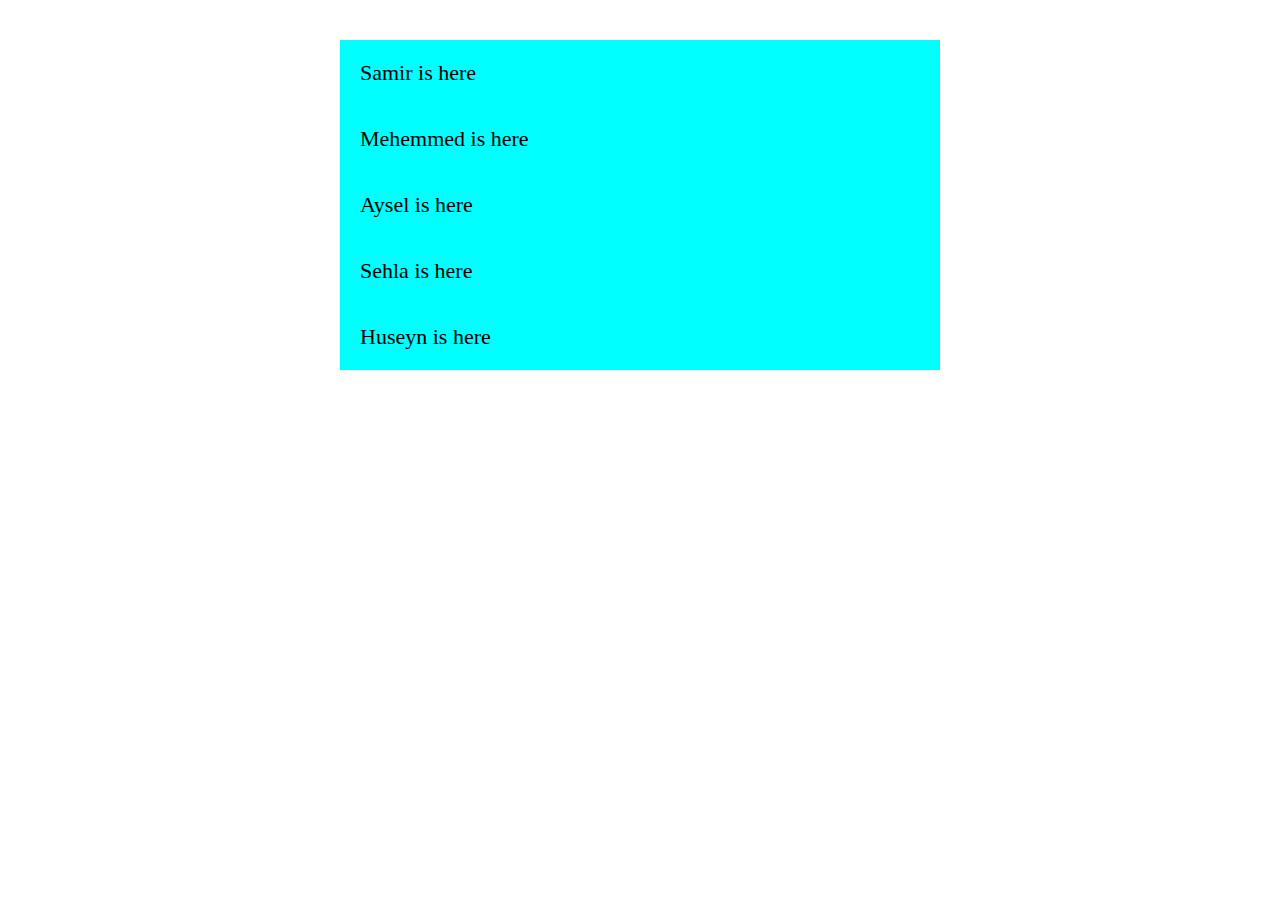
<file: 01. JS-Accordions/index.html>
<!DOCTYPE html>
<html lang="en">
<head>
    <meta charset="UTF-8">
    <meta name="viewport" content="width=device-width, initial-scale=1.0">
    <link rel="stylesheet" href="./assets/css/style.css">
    <title>Document</title>
</head>
<body>
    <div id="accordion">
        <div class="contentBox">
            <div class="label">
                Samir is here
            </div>
            <div class="content">
                <p> Samir Lorem ipsum dolor sit amet consectetur adipisicing elit. Officia ipsa, ratione quisquam quibusdam animi quis nulla praesentium similique, dolorum provident impedit aliquid sapiente unde, accusamus ea ut vel natus facere.</p>
            </div>
        </div>
        <div class="contentBox ">
            <div class="label">
                Mehemmed is here
            </div>
            <div class="content">
                <p> Mehemmed Lorem ipsum dolor sit amet consectetur adipisicing elit. Officia ipsa, ratione quisquam quibusdam animi quis nulla praesentium similique, dolorum provident impedit aliquid sapiente unde, accusamus ea ut vel natus facere.</p>
            </div>
        </div>
        <div class="contentBox  ">
            <div class="label">
                Aysel is here
            </div>
            <div class="content active">
                <p> Aysel Lorem ipsum dolor sit amet consectetur adipisicing elit. Officia ipsa, ratione quisquam quibusdam animi quis nulla praesentium similique, dolorum provident impedit aliquid sapiente unde, accusamus ea ut vel natus facere.</p>
            </div>
        </div>
        <div class="contentBox">
            <div class="label">
                Sehla is here
            </div>
            <div class="content">
                <p> Sehla Lorem ipsum dolor sit amet consectetur adipisicing elit. Officia ipsa, ratione quisquam quibusdam animi quis nulla praesentium similique, dolorum provident impedit aliquid sapiente unde, accusamus ea ut vel natus facere.</p>
            </div>
        </div>
        <div class="contentBox">
            <div class="label">
                Huseyn is here
            </div>
            <div class="content">
                <p> Huseyn Lorem ipsum dolor sit amet consectetur adipisicing elit. Officia ipsa, ratione quisquam quibusdam animi quis nulla praesentium similique, dolorum provident impedit aliquid sapiente unde, accusamus ea ut vel natus facere.</p>
            </div>
        </div>
    </div>
    <script src="./assets/js/script.js"></script>
</body>
</html>
</file>
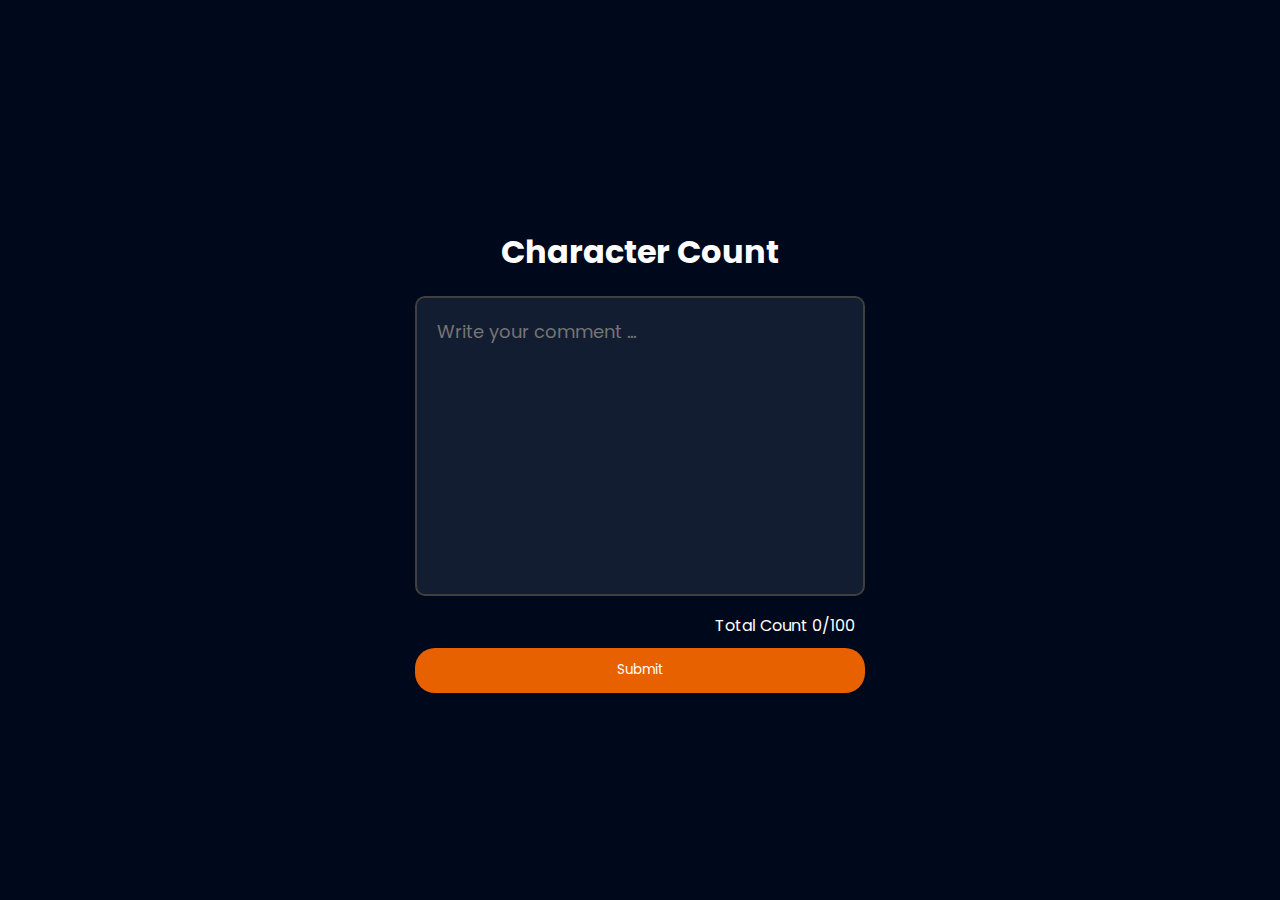
<file: 04. JS-Character-Count/index.html>
<!DOCTYPE html>
<html lang="en">
  <head>
    <meta charset="UTF-8" />
    <meta name="viewport" content="width=device-width, initial-scale=1.0" />
    <link rel="preconnect" href="https://fonts.googleapis.com" />
    <link rel="preconnect" href="https://fonts.gstatic.com" crossorigin />
    <link
      href="https://fonts.googleapis.com/css2?family=Poppins:ital,wght@0,100;0,200;0,300;0,400;0,500;0,600;0,700;0,800;0,900;1,100;1,200;1,300;1,400;1,500;1,600;1,700;1,800;1,900&display=swap"
      rel="stylesheet"
    />
    <link rel="stylesheet" href="./assets/css/style.css" />
    <title>Characher Count App</title>
  </head>
  <body>

    <div class="container">
      <h1 class="heading">Character Count</h1>
      <textarea class="textBox" placeholder="Write your comment ..."></textarea>
      <p class="text">Total Count <span class="count">0</span>/100</p>
      <button class="btn">Submit</button>
    </div>

    <script src="assets/js/main.js"></script>
  </body>
</html>
</file>
<file: 01. JS-Accordions/assets/css/style.css>
*{
    box-sizing: border-box;
    margin: 0px;
    padding: 0px;
    list-style-type: none;
    text-decoration: none;
}

#accordion{
    margin: 40px auto;
    width: 600px;

}
#accordion .contentBox{

}
#accordion .contentBox .label{
    background-color: aqua;
    padding: 20px;
    font-size: 22px;
}

#accordion .contentBox .content{
    background-color: hotpink;
    color: black;
    height: 0px;
    overflow: hidden;
    transition: all 1s;
}
#accordion .contentBox .content p{
    padding: 15px;
    font-size: 22px;
}

#accordion .contentBox.active  .content {
    height: 150px ;
}
</file>
<file: 04. JS-Character-Count/assets/css/style.css>
* {
  box-sizing: border-box;
  margin: 0px;
  padding: 0px;
  list-style-type: none;
  text-decoration: none;
  font-family: "Poppins", sans-serif;

}

body {
  display: flex;
  justify-content: center;
  align-items: center;
  height: 100vh;
  background-color: #00081c;
  color: white;
}
.heading {
  text-align: center;
  padding: 20px 0px;
}
.textBox {
  width: 450px;
  height: 300px;
  border-radius: 10px;
  resize: none;
  outline: none;
  padding: 20px;
  font-size: 18px;
  background-color: #121d32;
  border: 2px solid #413f3f;
  color: white;
}
.text {
  text-align: right;
  padding: 10px;
}

.btn {
  width: 100%;
  height: 45px;
  background-color: #e86100;
  text-align: center;
  color: white;
  border-radius: 20px;
  border: none;
}
.btn:hover {
  cursor: pointer;
  background-color: #e86110;
}
.active {
  color: red;
  animation: shake 0.2s ease-in-out;
}
@keyframes shake {
  from {
    transform: translateX(-50px);
  }
  to {
    transform: translateX(50px);
  }
}
</file>
